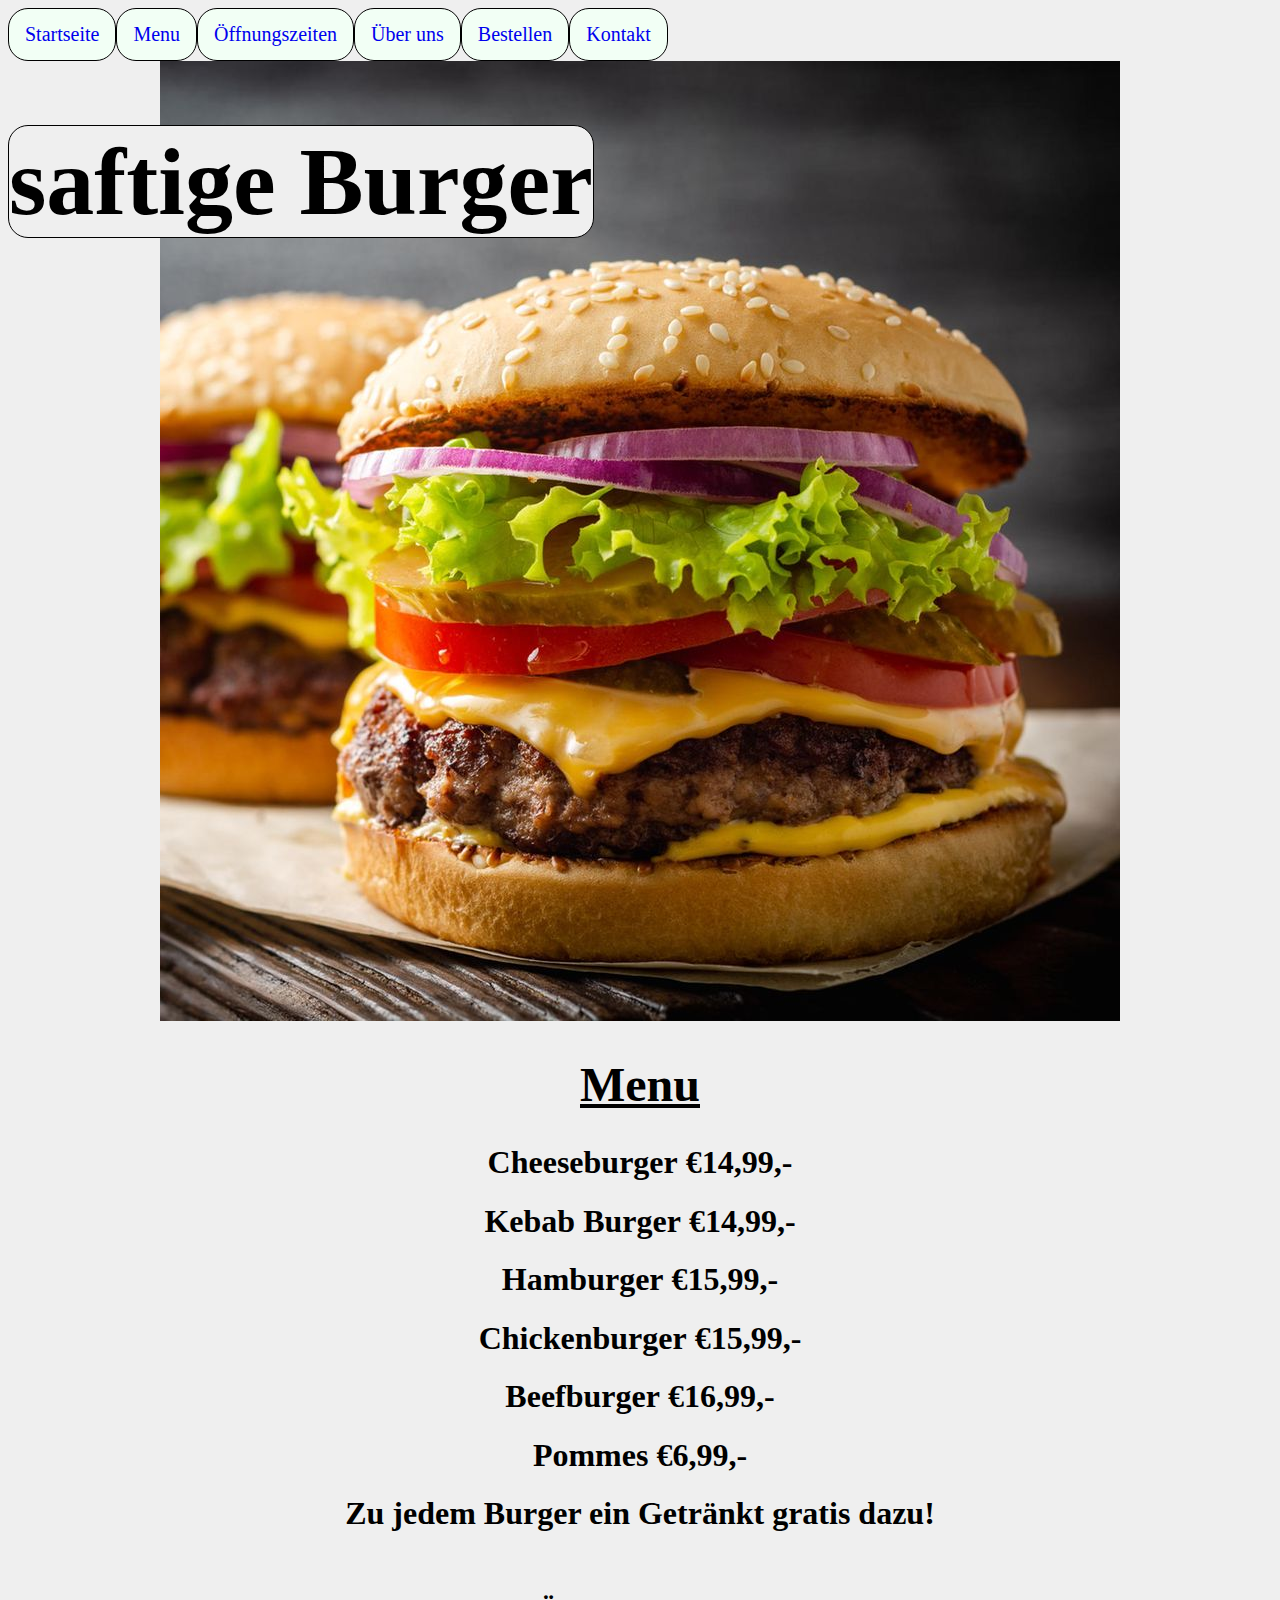
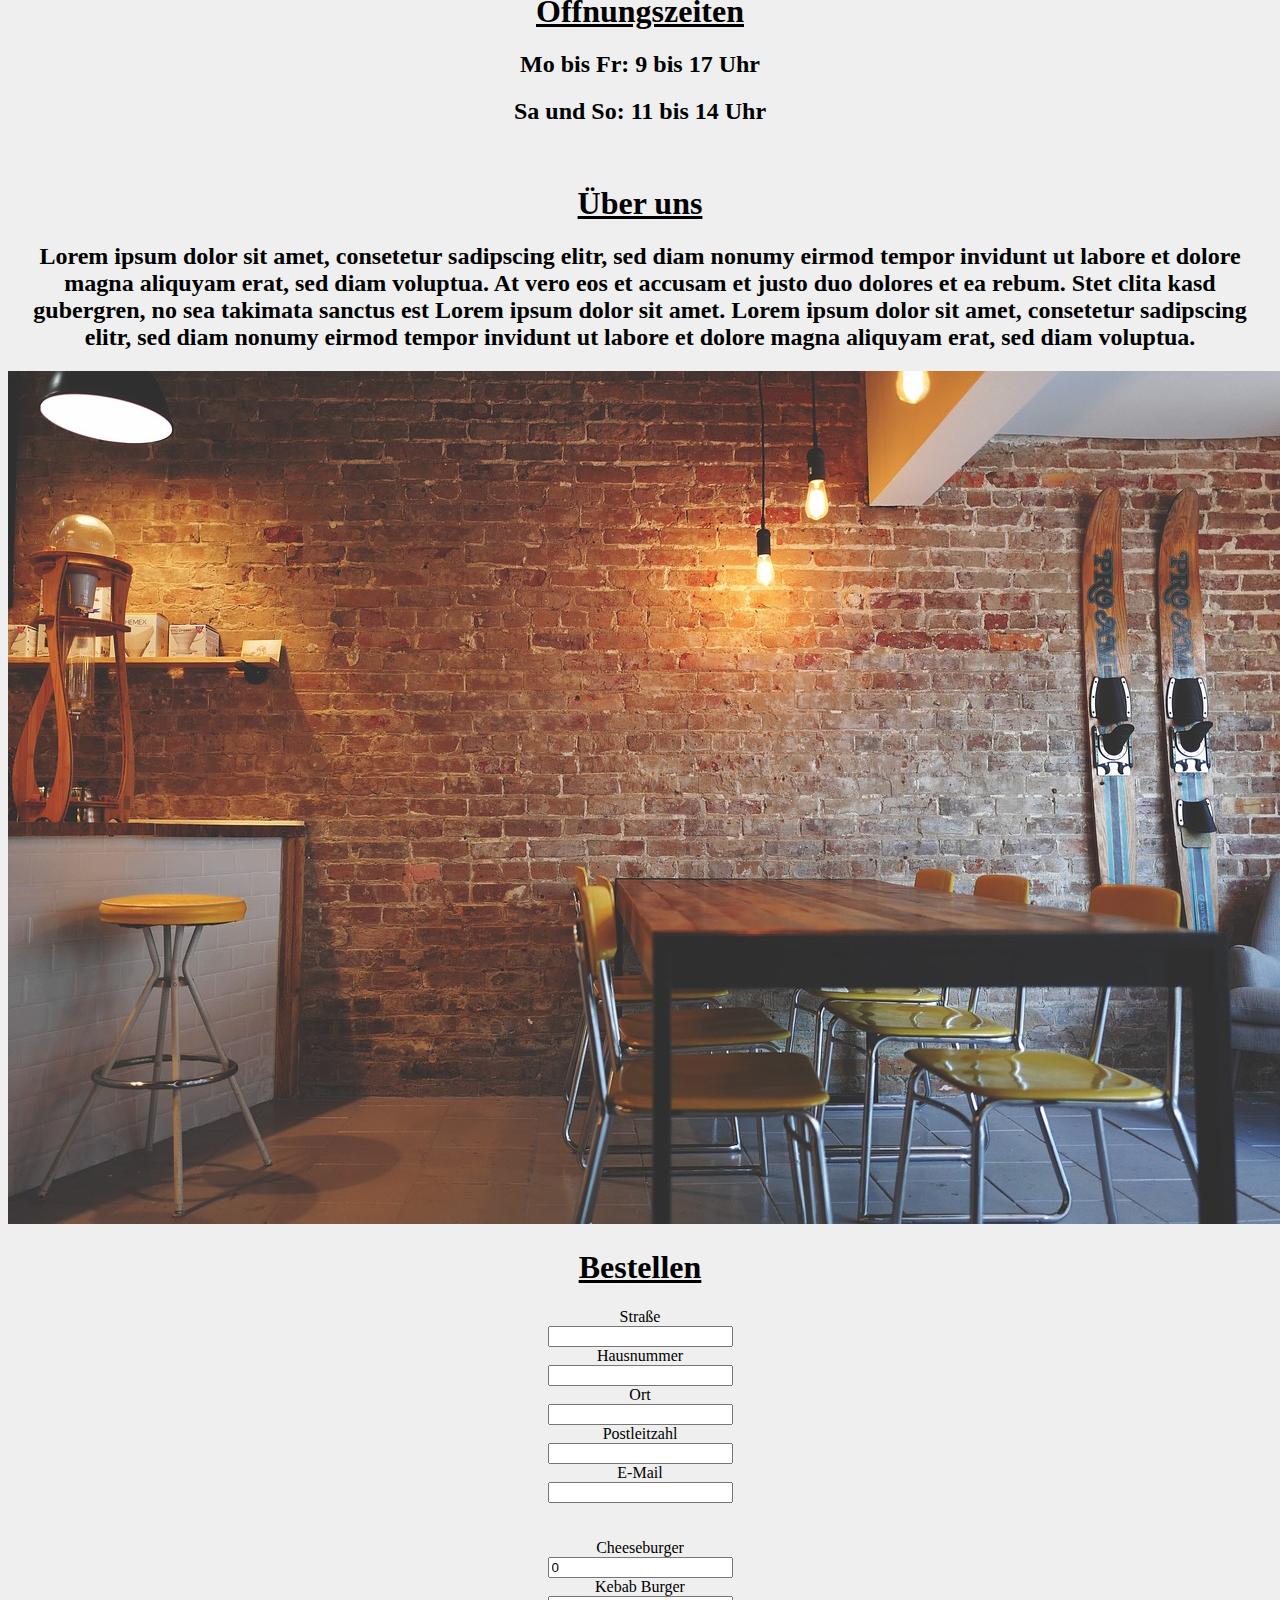
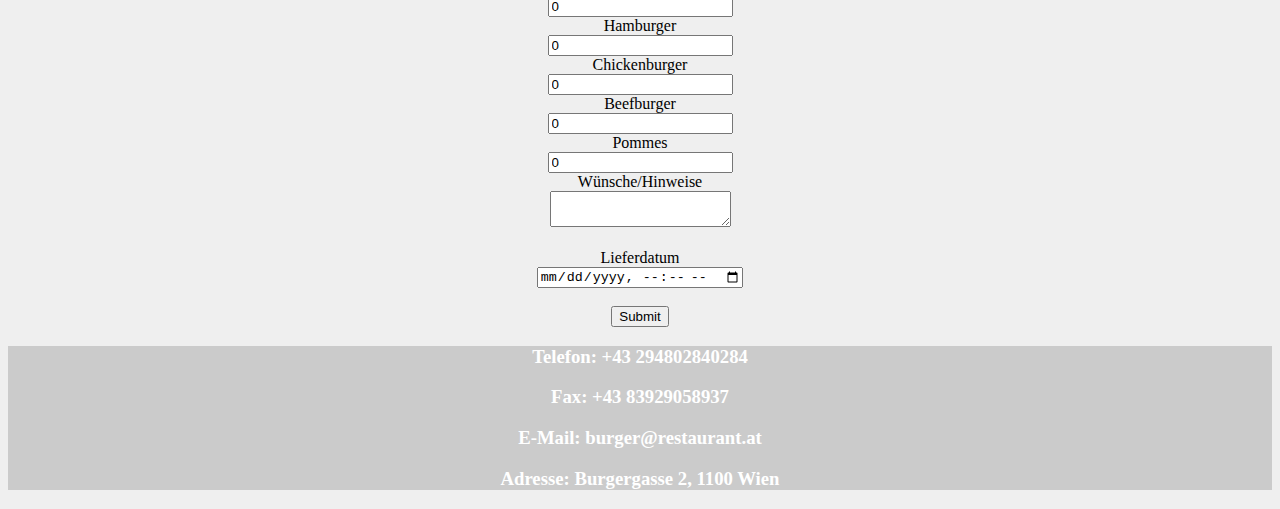
<file: assets/burger/page.html>
<!DOCTYPE html>
<html lang="en">
<head>
    <link rel="stylesheet" href="pagestyle.css">
    <meta name="viewport" content="width=device-width, initial-scale=1.0" charset="UTF-8">
    <title>Burger Restaurant</title>
</head>
<body>
<div class="navigation"><nav>
    <ul>
        <li><a href="#">Startseite</a></li>
        <li><a href="#menu">Menu</a></li>
        <li><a href="#oeffnungszeiten">Öffnungszeiten</a></li>
        <li><a href="#ueberuns">Über uns</a></li>
        <li><a href="#bestellen">Bestellen</a></li>
        <li><a href="#kontakt">Kontakt</a></li>
    </ul>
</nav>
</div>
<h1 class="headline">saftige Burger</h1>
<picture>
    <source srcset="burger-g42871d6d8_1920.jpg"
            media="(min-width: 1450px)">
    <img src="burgerphone.jpg"/>
</picture>
<div id="menu">
<h1 class="menutext"><u>Menu</u></h1>
<h1><b>Cheeseburger</b> <span>€14,99,-</span></h1>
<h1><b>Kebab Burger</b> <span>€14,99,-</span></h1>
<h1><b>Hamburger</b> <span>€15,99,-</span></h1>
<h1><b>Chickenburger</b> <span>€15,99,-</span></h1>
<h1><b>Beefburger</b> <span>€16,99,-</span></h1>
<h1><b>Pommes</b> <span>€6,99,-</span></h1>
<h1><b>Zu jedem Burger ein Getränkt gratis dazu!</b><h1>
</div>
<br>
<div id="oeffnungszeiten">
    <h1><u>Öffnungszeiten</u></h1>
    <h2>Mo bis Fr: 9 bis 17 Uhr</h2>
    <h2>Sa und So: 11 bis 14 Uhr</h2>
</div>
<br>
<div id="ueberuns">
    <h1><u>Über uns</u></h1>
    <h2>Lorem ipsum dolor sit amet, consetetur sadipscing elitr, sed diam nonumy eirmod tempor invidunt ut labore et dolore magna aliquyam erat, sed diam voluptua. At vero eos et accusam et justo duo dolores et ea rebum.
    Stet clita kasd gubergren, no sea takimata sanctus est Lorem ipsum dolor sit amet. Lorem ipsum dolor sit amet, consetetur sadipscing elitr, sed diam nonumy eirmod
    tempor invidunt ut labore et dolore magna aliquyam erat, sed diam voluptua.</h2>
</div>
<picture>
    <source srcset="brick-wall-g9a090270d_1920.jpg"
            media="(min-width: 1450px)">
    <img src="brick-wall-g7d2ed956b_1280.jpg"/>
</picture>

<div id="bestellen">
<h1><u>Bestellen</u></h1>
<form>
    <label for="strasse">Straße</label><br>
    <input type="text" id="strasse" name="strasse" value=""><br>
    <label for="hausnummer">Hausnummer</label><br>
    <input type="number" id="hausnummer" name="hausnummer" value=""><br>
    <label for="ort">Ort</label><br>
    <input type="text" id="ort" name="ort"><br>
    <label for="plz">Postleitzahl</label><br>
    <input type="number" id="plz" name="plz" value=""><br>

    <label for="email">E-Mail</label><br>
    <input type="email" id="email" name="email"><br>
    <br>
    <br>
    <label for="menge"> Cheeseburger</label><br><input type="number" id="menge" name="menge" value="0"><br>
    <label for="menge2"> Kebab Burger</label><br><input type="number" id="menge2" name="menge" value="0"><br>
    <label for="menge3"> Hamburger</label><br><input type="number" id="menge3" name="menge" value="0"><br>
    <label for="menge4"> Chickenburger</label><br><input type="number" id="menge4" name="menge" value="0"><br>
    <label for="menge5"> Beefburger</label><br><input type="number" id="menge5" name="menge" value="0"><br>
    <label for="menge6"> Pommes</label><br><input type="number" id="menge6" name="menge" value="0"><br>
    <label for="wuensche">Wünsche/Hinweise</label><br>
    <textarea id="wuensche" name="wuensche" value=""></textarea><br>
    <br>
    <label for="lieferdatum">Lieferdatum</label><br>
    <input type="datetime-local" id="lieferdatum" name="lieferdatum"><br>

    <br><input type="submit" value="Submit">
</div>
<div id="kontakt">
    <h3>Telefon: +43 294802840284</h3>
    <h3>Fax: +43 83929058937</h3>
    <h3>E-Mail: burger@restaurant.at</h3>
    <h3>Adresse: Burgergasse 2, 1100 Wien</h3>
</div>
</form>
</body>
</html>
</file>
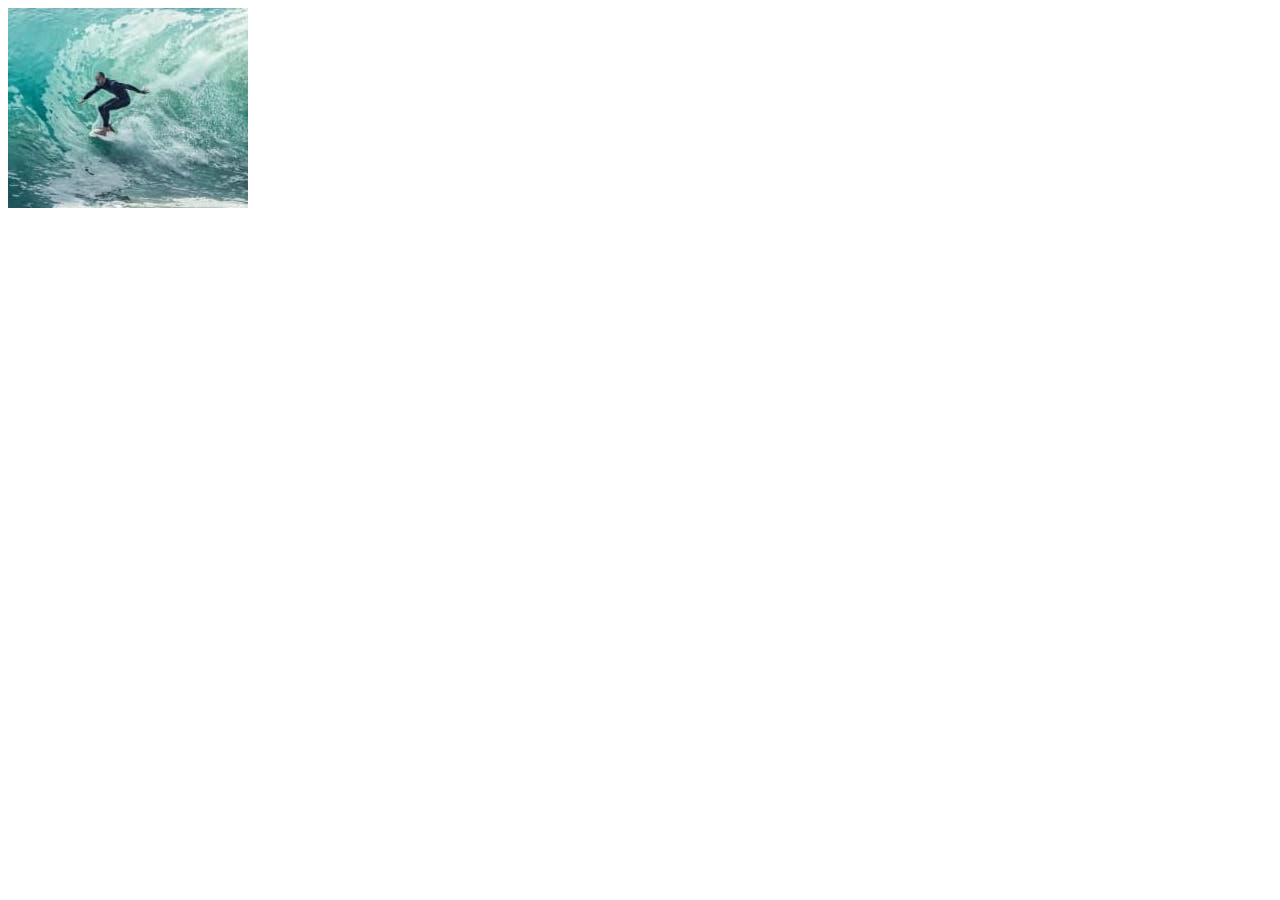
<file: assets/burger/picture.html>
<!DOCTYPE html>
<html lang="en">
<head>
    <link rel="stylesheet" href="picturecss.css">
    <meta name="viewport" content="width=device-width, initial-scale=1.0">
    <title>Title</title>
</head>
<body>
<picture>
    <source srcset="surfer.jpg"
            media="(min-width: 800px)">
    <img src="hand.jpg" alt=""/>
</picture>
</body>
</html>
</file>
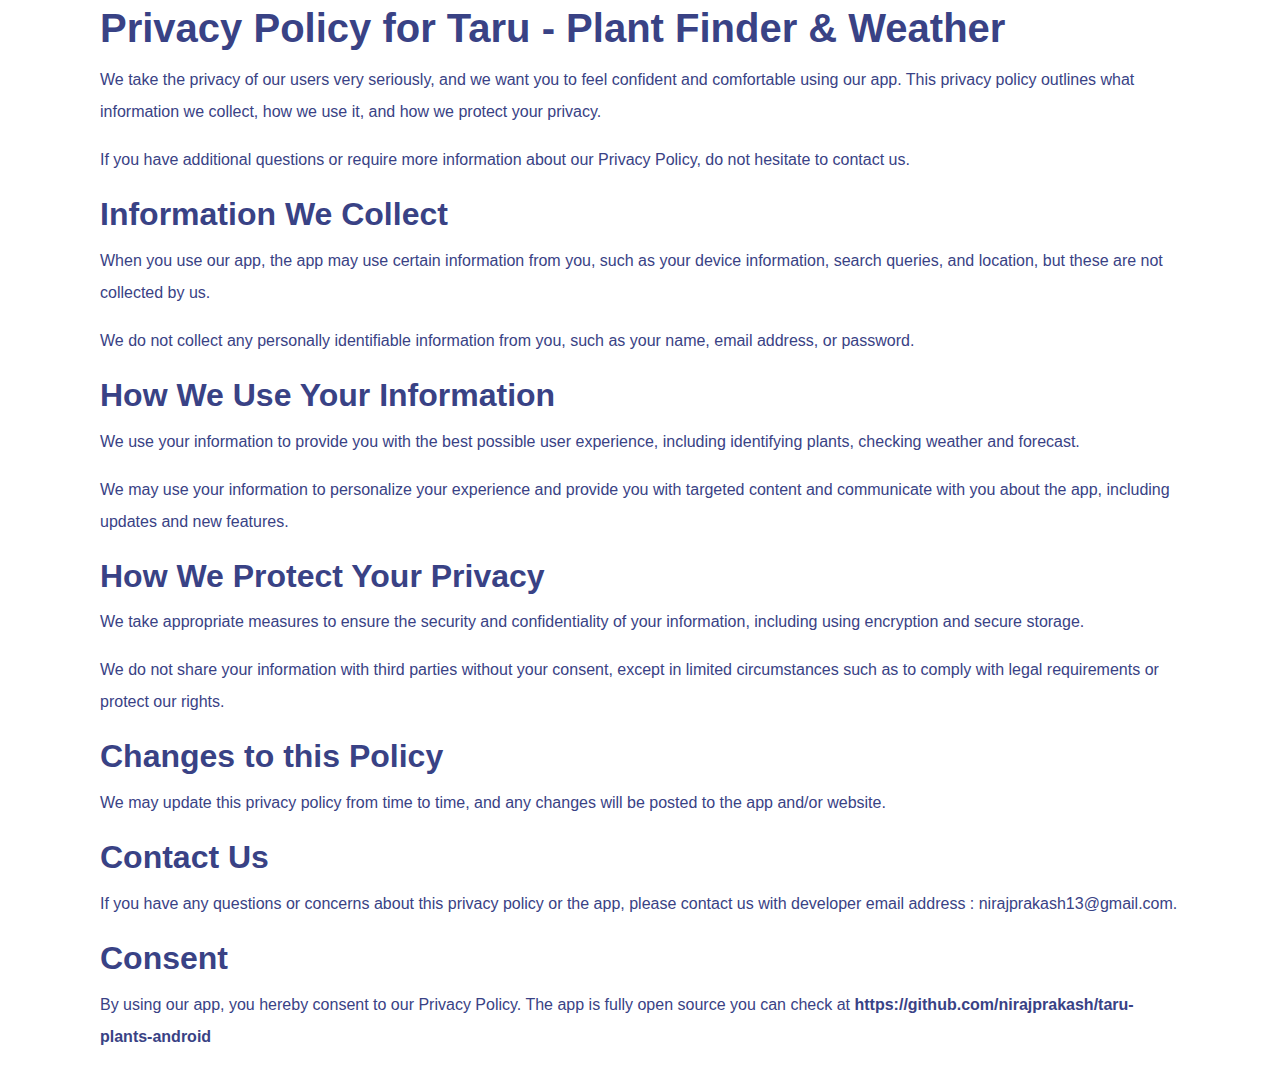
<file: documents/taru/privacy.html>
<!doctype html>
<html lang="en">

<head>
    <meta charset="utf-8" />
    <meta http-equiv="X-UA-Compatible" content="IE=edge,chrome=1" />
    <meta name="viewport" content="width=device-width, initial-scale=1.0, maximum-scale=1.0, user-scalable=0" />

    <title>Taru: Privacy Policy</title>


    <link href="./styles.css" rel="stylesheet" />

    <!-- Important for Download page -->
    <meta name="robots" content="noindex" />
    <!-- Important for Download page -->

</head>

<body>
    <div class="wrapper  py-5">

        <div class="page">
            <div class="container">



                <div class="tb-position--relative main">
                    <div class="tb-container container">
                        <div fxLayout="column" fxLayoutAlign="start stretch">

                            <h1 class="tb-typo--h3">Privacy Policy for Taru - Plant Finder & Weather</h1>
                            <p class="tb-typo--body2">We take the privacy of our users very seriously, and we want you
                                to feel confident
                                and comfortable using our app. This privacy policy outlines what information we collect,
                                how we use it,
                                and how we protect your privacy.</p>
                            <p class="tb-typo--body2">If you have additional questions or require more information about
                                our Privacy
                                Policy, do not
                                hesitate to contact us.</p>
                            <h2 class="tb-typo--h5 tb-font-weight--bold">Information We Collect</h2>
                            <p class="tb-typo--body2">When you use our app, the app may use certain information from
                                you, such as your
                                device information, search queries, and location, but these are not collected by us.</p>
                            <p class="tb-typo--body2">We do not collect any personally identifiable information from
                                you, such as your
                                name, email address, or password.</p>

                            <h2 class="tb-typo--h5 tb-font-weight--bold">How We Use Your Information</h2>
                            <p class="tb-typo--body2">We use your information to provide you with the best possible user
                                experience,
                                including identifying plants, checking weather and forecast.</p>

                            <p class="tb-typo--body2">We may use your information to personalize your experience and
                                provide you with
                                targeted content and communicate with you about the app, including
                                updates and new features.</p>

                            <h2 class="tb-typo--h5 tb-font-weight--bold">How We Protect Your Privacy</h2>
                            <p class="tb-typo--body2">We take appropriate measures to ensure the security and
                                confidentiality of your
                                information, including using encryption and secure storage.</p>
                            <p class="tb-typo--body2">We do not share your information with third parties without your
                                consent, except
                                in limited circumstances such as to comply with legal requirements or protect our
                                rights.</p>

                            <h2 class="tb-typo--h5 tb-font-weight--bold">Changes to this Policy</h2>

                            <p class="tb-typo--body2">We may update this privacy policy from time to time, and any
                                changes will be
                                posted to the app and/or website.</p>

                            <h2 class="tb-typo--h5 tb-font-weight--bold">Contact Us</h2>

                            <p class="tb-typo--body2">If you have any questions or concerns about this privacy policy or
                                the app, please
                                contact us with developer email address : nirajprakash13@gmail.com. </p>

                            <h2 class="tb-typo--h5 tb-font-weight--bold">Consent</h2>
                            <p class="tb-typo--body2">By using our app, you hereby consent to our Privacy Policy. The
                                app is fully open source you can check at <a
                                    href="https://github.com/nirajprakash/taru-plants-android"
                                    target="_blank">https://github.com/nirajprakash/taru-plants-android</a></p>

                        </div>
                    </div>
                </div>
            </div>
        </div>

    </div><!-- end wrapper -->

</body>

</html>
</file>
<file: assets/burger/pagestyle.css>
.headline {
 position: absolute;
    font-size: 600%;
 background-color: #efefef;
}

.menutext {
    font-size: 300%;
    font-family: "Tempus Sans ITC";
}

#menu {
    font-family: "Tempus Sans ITC";
}

.navigation {
    top: 0;
    position: sticky;
    width: auto;
    font-size: 400%;
    background-color: #efefef;
}

body {
    text-align:center;
    background-color: #efefef;
    font-family: "Times New Roman";
}

#menu, #ueberuns, #bestellen, #oeffnungszeiten {
    background-color: #efefef;
}

.headline {
    border: 1px solid black;
    border-radius: 20px;
}

ul {
    list-style-type: none;
    margin: 0;
    padding: 0;
    overflow: hidden;
}

li {
    float: left;
}

li a {
    display: block;
    text-align: center;
    padding: 14px 16px;
    text-decoration: none;

}

a {
    text-align: center;
    border: 1px solid black;
    border-radius: 20px;
    font-family: NavFont;
    font-size: 20px;
    text-decoration:none;
    background-color: #f2fff5;
}

li a:hover {
    background-color: #efefef;
}

body {
    overflow-x:hidden;
}

.parent:hover {
    display: block;
    top: auto;
}

#kontakt {
    color: white;
    background-color: #cbcbcb;
}


@media only screen and (min-width: 1600px) {
    .headline {
        position: absolute;
        font-size: 600%;
        background-color: #efefef;
    }

    .menutext {
        font-size: 300%;
        font-family: "Tempus Sans ITC";
    }

    #menu {
        font-family: "Tempus Sans ITC";
    }

    .navigation {
        top: 0;
        position: sticky;
        width: auto;
        font-size: 400%;
        background-color: #efefef;
    }

    body {
        text-align:center;
        background-color: #efefef;
        font-family: "Times New Roman";
    }

    #menu, #ueberuns, #bestellen, #oeffnungszeiten {
        background-color: #efefef;
    }

    .headline {
        border: 1px solid black;
        border-radius: 20px;
    }

    ul {
        list-style-type: none;
        margin: 0;
        padding: 0;
        overflow: hidden;
    }

    li {
        float: left;
    }

    li a {
        display: block;
        text-align: center;
        padding: 14px 16px;
        text-decoration: none;

    }

    a {
        text-align: center;
        border: 1px solid black;
        border-radius: 20px;
        font-family: NavFont;
        font-size: 20px;
        text-decoration:none;
        background-color: #f2fff5;
    }

    li a:hover {
        background-color: #efefef;
    }

    body {
        overflow-x:hidden;
    }

    .parent:hover {
        display: block;
        top: auto;
    }

    #kontakt {
        color: white;
        background-color: #cbcbcb;
    }
}
</file>
<file: assets/burger/picturecss.css>
footer {
    font-size: .8rem;
    position: absolute;
    bottom: 10px;
    right: 10px;
}

.output {
    background: #eee;
    position: relative;
}
</file>
<file: documents/taru/styles.css>
/* You can add global styles to this file, and also import other style files */
*,
*::before,
*::after {
 -webkit-box-sizing:border-box;
 box-sizing:border-box
}
html {
 font-family:sans-serif;
 line-height:1.15;
 -webkit-text-size-adjust:100%;
 -webkit-tap-highlight-color:transparent
}
article,
aside,
figcaption,
figure,
footer,
header,
hgroup,
main,
nav,
section {
 display:block
}
body {
 margin:0;
 font-family:muli,-apple-system,BlinkMacSystemFont,segoe ui,Roboto,helvetica neue,Arial,noto sans,sans-serif,apple color emoji,segoe ui emoji,segoe ui symbol,noto color emoji;
 font-size:1rem;
 font-weight:500;
 line-height:2;
 color:#394285;
 text-align:left;
 background-color:#fff
}
[tabindex="-1"]:focus {
 outline:0!important
}
hr {
 -webkit-box-sizing:content-box;
 box-sizing:content-box;
 height:0;
 overflow:visible
}
h1,
h2,
h3,
h4,
h5,
h6 {
 margin-top:0;
 margin-bottom:.5rem
}
p {
 margin-top:0;
 margin-bottom:1rem
}
abbr[title],
abbr[data-original-title] {
 text-decoration:underline;
 -webkit-text-decoration:underline dotted;
 text-decoration:underline dotted;
 cursor:help;
 border-bottom:0;
 -webkit-text-decoration-skip-ink:none;
 text-decoration-skip-ink:none
}
address {
 margin-bottom:1rem;
 font-style:normal;
 line-height:inherit
}
ol,
ul,
dl {
 margin-top:0;
 margin-bottom:1rem
}
ol ol,
ul ul,
ol ul,
ul ol {
 margin-bottom:0
}
dt {
 font-weight:700
}
dd {
 margin-bottom:.5rem;
 margin-left:0
}
blockquote {
 margin:0 0 1rem
}
b,
strong {
 font-weight:bolder
}
small {
 font-size:80%
}
sub,
sup {
 position:relative;
 font-size:75%;
 line-height:0;
 vertical-align:baseline
}
sub {
 bottom:-.25em
}
sup {
 top:-.5em
}
a {
 color:#e36049;
 text-decoration:none;
 background-color:transparent
}
a:hover {
 color:#c2361e;
 text-decoration:underline
}
a:not([href]):not([tabindex]) {
 color:inherit;
 text-decoration:none
}
a:not([href]):not([tabindex]):hover,
a:not([href]):not([tabindex]):focus {
 color:inherit;
 text-decoration:none
}
a:not([href]):not([tabindex]):focus {
 outline:0
}
pre,
code,
kbd,
samp {
 font-family:SFMono-Regular,Menlo,Monaco,Consolas,liberation mono,courier new,monospace;
 font-size:1em
}
pre {
 margin-top:0;
 margin-bottom:1rem;
 overflow:auto
}
figure {
 margin:0 0 1rem
}
img {
 vertical-align:middle;
 border-style:none
}
svg {
 overflow:hidden;
 vertical-align:middle
}
table {
 border-collapse:collapse
}
caption {
 padding-top:.75rem;
 padding-bottom:.75rem;
 color:#92879f;
 text-align:left;
 caption-side:bottom
}
th {
 text-align:inherit
}
label {
 display:inline-block;
 margin-bottom:.5rem
}
button {
 border-radius:0
}
button:focus {
 outline:1px dotted;
 outline:5px auto -webkit-focus-ring-color
}
input,
button,
select,
optgroup,
textarea {
 margin:0;
 font-family:inherit;
 font-size:inherit;
 line-height:inherit
}
button,
input {
 overflow:visible
}
button,
select {
 text-transform:none
}
select {
 word-wrap:normal
}
button,
[type=button],
[type=reset],
[type=submit] {
 -webkit-appearance:button
}
button:not(:disabled),
[type=button]:not(:disabled),
[type=reset]:not(:disabled),
[type=submit]:not(:disabled) {
 cursor:pointer
}
button::-moz-focus-inner,
[type=button]::-moz-focus-inner,
[type=reset]::-moz-focus-inner,
[type=submit]::-moz-focus-inner {
 padding:0;
 border-style:none
}
input[type=radio],
input[type=checkbox] {
 -webkit-box-sizing:border-box;
 box-sizing:border-box;
 padding:0
}
input[type=date],
input[type=time],
input[type=datetime-local],
input[type=month] {
 -webkit-appearance:listbox
}
textarea {
 overflow:auto;
 resize:vertical
}
fieldset {
 min-width:0;
 padding:0;
 margin:0;
 border:0
}
legend {
 display:block;
 width:100%;
 max-width:100%;
 padding:0;
 margin-bottom:.5rem;
 font-size:1.5rem;
 line-height:inherit;
 color:inherit;
 white-space:normal
}
progress {
 vertical-align:baseline
}
[type=number]::-webkit-inner-spin-button,
[type=number]::-webkit-outer-spin-button {
 height:auto
}
[type=search] {
 outline-offset:-2px;
 -webkit-appearance:none
}
[type=search]::-webkit-search-decoration {
 -webkit-appearance:none
}
::-webkit-file-upload-button {
 font:inherit;
 -webkit-appearance:button
}
output {
 display:inline-block
}
summary {
 display:list-item;
 cursor:pointer
}
template {
 display:none
}
[hidden] {
 display:none!important
}
h1,
h2,
h3,
h4,
h5,
h6,
.h1,
.h2,
.h3,
.h4,
.h5,
.h6 {
 margin-bottom:.5rem;
 font-weight:700;
 line-height:1.4;
 color:#394285
}
h1,
.h1 {
 font-size:2.5rem
}
h2,
.h2 {
 font-size:2rem
}
h3,
.h3 {
 font-size:1.75rem
}
h4,
.h4 {
 font-size:1.5rem
}
h5,
.h5 {
 font-size:1.25rem
}
h6,
.h6 {
 font-size:1.125rem
}
.lead {
 font-size:1.25rem;
 font-weight:300
}
.display-1 {
 font-size:6rem;
 font-weight:300;
 line-height:1.4
}
.display-2 {
 font-size:5.5rem;
 font-weight:300;
 line-height:1.4
}
.display-3 {
 font-size:4.5rem;
 font-weight:300;
 line-height:1.4
}
.display-4 {
 font-size:3.625rem;
 font-weight:700;
 line-height:1.4
}
hr {
 margin-top:0;
 margin-bottom:0;
 border:0;
 border-top:1px solid #dbdbdb
}
small,
.small {
 font-size:90%;
 font-weight:500
}
mark,
.mark {
 padding:.2em;
 background-color:#fcf8e3
}
.list-unstyled {
 padding-left:0;
 list-style:none
}
.list-inline {
 padding-left:0;
 list-style:none
}
.list-inline-item {
 display:inline-block
}
.list-inline-item:not(:last-child) {
 margin-right:.5rem
}
.initialism {
 font-size:90%;
 text-transform:uppercase
}
.blockquote {
 margin-bottom:1rem;
 font-size:1.25rem
}
.blockquote-footer {
 display:block;
 font-size:90%;
 color:#92879f
}
.blockquote-footer::before {
 content:"\2014\00A0"
}
.container {
 width:100%;
 padding-right:15px;
 padding-left:15px;
 margin-right:auto;
 margin-left:auto
}
@media(min-width:576px) {
 .container {
  max-width:540px
 }
}
@media(min-width:768px) {
 .container {
  max-width:720px
 }
}
@media(min-width:992px) {
 .container {
  max-width:960px
 }
}
@media(min-width:1200px) {
 .container {
  max-width:1140px
 }
}
.container-fluid {
 width:100%;
 padding-right:15px;
 padding-left:15px;
 margin-right:auto;
 margin-left:auto
}
.row {
 display:-webkit-box;
 display:-ms-flexbox;
 display:flex;
 -ms-flex-wrap:wrap;
 flex-wrap:wrap;
 margin-right:-15px;
 margin-left:-15px
}
.no-gutters {
 margin-right:0;
 margin-left:0
}
.no-gutters>.col,
.no-gutters>[class*=col-] {
 padding-right:0;
 padding-left:0
}
.col-1,
.col-2,
.col-3,
.col-4,
.col-5,
.col-6,
.col-7,
.col-8,
.col-9,
.col-10,
.col-11,
.col-12,
.col,
.col-auto,
.col-sm-1,
.col-sm-2,
.col-sm-3,
.col-sm-4,
.col-sm-5,
.col-sm-6,
.col-sm-7,
.col-sm-8,
.col-sm-9,
.col-sm-10,
.col-sm-11,
.col-sm-12,
.col-sm,
.col-sm-auto,
.col-md-1,
.col-md-2,
.col-md-3,
.col-md-4,
.col-md-5,
.col-md-6,
.col-md-7,
.col-md-8,
.col-md-9,
.col-md-10,
.col-md-11,
.col-md-12,
.col-md,
.col-md-auto,
.col-lg-1,
.col-lg-2,
.col-lg-3,
.col-lg-4,
.col-lg-5,
.col-lg-6,
.col-lg-7,
.col-lg-8,
.col-lg-9,
.col-lg-10,
.col-lg-11,
.col-lg-12,
.col-lg,
.col-lg-auto,
.col-xl-1,
.col-xl-2,
.col-xl-3,
.col-xl-4,
.col-xl-5,
.col-xl-6,
.col-xl-7,
.col-xl-8,
.col-xl-9,
.col-xl-10,
.col-xl-11,
.col-xl-12,
.col-xl,
.col-xl-auto {
 position:relative;
 width:100%;
 padding-right:15px;
 padding-left:15px
}
.col {
 -ms-flex-preferred-size:0;
 flex-basis:0;
 -webkit-box-flex:1;
 -ms-flex-positive:1;
 flex-grow:1;
 max-width:100%
}
.col-auto {
 -webkit-box-flex:0;
 -ms-flex:0 0 auto;
 flex:0 0 auto;
 width:auto;
 max-width:100%
}
.col-1 {
 -webkit-box-flex:0;
 -ms-flex:0 0 8.33333%;
 flex:0 0 8.33333%;
 max-width:8.33333%
}
.col-2 {
 -webkit-box-flex:0;
 -ms-flex:0 0 16.66667%;
 flex:0 0 16.66667%;
 max-width:16.66667%
}
.col-3 {
 -webkit-box-flex:0;
 -ms-flex:0 0 25%;
 flex:0 0 25%;
 max-width:25%
}
.col-4 {
 -webkit-box-flex:0;
 -ms-flex:0 0 33.33333%;
 flex:0 0 33.33333%;
 max-width:33.33333%
}
.col-5 {
 -webkit-box-flex:0;
 -ms-flex:0 0 41.66667%;
 flex:0 0 41.66667%;
 max-width:41.66667%
}
.col-6 {
 -webkit-box-flex:0;
 -ms-flex:0 0 50%;
 flex:0 0 50%;
 max-width:50%
}
.col-7 {
 -webkit-box-flex:0;
 -ms-flex:0 0 58.33333%;
 flex:0 0 58.33333%;
 max-width:58.33333%
}
.col-8 {
 -webkit-box-flex:0;
 -ms-flex:0 0 66.66667%;
 flex:0 0 66.66667%;
 max-width:66.66667%
}
.col-9 {
 -webkit-box-flex:0;
 -ms-flex:0 0 75%;
 flex:0 0 75%;
 max-width:75%
}
.col-10 {
 -webkit-box-flex:0;
 -ms-flex:0 0 83.33333%;
 flex:0 0 83.33333%;
 max-width:83.33333%
}
.col-11 {
 -webkit-box-flex:0;
 -ms-flex:0 0 91.66667%;
 flex:0 0 91.66667%;
 max-width:91.66667%
}
.col-12 {
 -webkit-box-flex:0;
 -ms-flex:0 0 100%;
 flex:0 0 100%;
 max-width:100%
}
.order-first {
 -webkit-box-ordinal-group:0;
 -ms-flex-order:-1;
 order:-1
}
.order-last {
 -webkit-box-ordinal-group:14;
 -ms-flex-order:13;
 order:13
}
.order-0 {
 -webkit-box-ordinal-group:1;
 -ms-flex-order:0;
 order:0
}
.order-1 {
 -webkit-box-ordinal-group:2;
 -ms-flex-order:1;
 order:1
}
.order-2 {
 -webkit-box-ordinal-group:3;
 -ms-flex-order:2;
 order:2
}
.order-3 {
 -webkit-box-ordinal-group:4;
 -ms-flex-order:3;
 order:3
}
.order-4 {
 -webkit-box-ordinal-group:5;
 -ms-flex-order:4;
 order:4
}
.order-5 {
 -webkit-box-ordinal-group:6;
 -ms-flex-order:5;
 order:5
}
.order-6 {
 -webkit-box-ordinal-group:7;
 -ms-flex-order:6;
 order:6
}
.order-7 {
 -webkit-box-ordinal-group:8;
 -ms-flex-order:7;
 order:7
}
.order-8 {
 -webkit-box-ordinal-group:9;
 -ms-flex-order:8;
 order:8
}
.order-9 {
 -webkit-box-ordinal-group:10;
 -ms-flex-order:9;
 order:9
}
.order-10 {
 -webkit-box-ordinal-group:11;
 -ms-flex-order:10;
 order:10
}
.order-11 {
 -webkit-box-ordinal-group:12;
 -ms-flex-order:11;
 order:11
}
.order-12 {
 -webkit-box-ordinal-group:13;
 -ms-flex-order:12;
 order:12
}
.offset-1 {
 margin-left:8.33333%
}
.offset-2 {
 margin-left:16.66667%
}
.offset-3 {
 margin-left:25%
}
.offset-4 {
 margin-left:33.33333%
}
.offset-5 {
 margin-left:41.66667%
}
.offset-6 {
 margin-left:50%
}
.offset-7 {
 margin-left:58.33333%
}
.offset-8 {
 margin-left:66.66667%
}
.offset-9 {
 margin-left:75%
}
.offset-10 {
 margin-left:83.33333%
}
.offset-11 {
 margin-left:91.66667%
}
@media(min-width:576px) {
 .col-sm {
  -ms-flex-preferred-size:0;
  flex-basis:0;
  -webkit-box-flex:1;
  -ms-flex-positive:1;
  flex-grow:1;
  max-width:100%
 }
 .col-sm-auto {
  -webkit-box-flex:0;
  -ms-flex:0 0 auto;
  flex:0 0 auto;
  width:auto;
  max-width:100%
 }
 .col-sm-1 {
  -webkit-box-flex:0;
  -ms-flex:0 0 8.33333%;
  flex:0 0 8.33333%;
  max-width:8.33333%
 }
 .col-sm-2 {
  -webkit-box-flex:0;
  -ms-flex:0 0 16.66667%;
  flex:0 0 16.66667%;
  max-width:16.66667%
 }
 .col-sm-3 {
  -webkit-box-flex:0;
  -ms-flex:0 0 25%;
  flex:0 0 25%;
  max-width:25%
 }
 .col-sm-4 {
  -webkit-box-flex:0;
  -ms-flex:0 0 33.33333%;
  flex:0 0 33.33333%;
  max-width:33.33333%
 }
 .col-sm-5 {
  -webkit-box-flex:0;
  -ms-flex:0 0 41.66667%;
  flex:0 0 41.66667%;
  max-width:41.66667%
 }
 .col-sm-6 {
  -webkit-box-flex:0;
  -ms-flex:0 0 50%;
  flex:0 0 50%;
  max-width:50%
 }
 .col-sm-7 {
  -webkit-box-flex:0;
  -ms-flex:0 0 58.33333%;
  flex:0 0 58.33333%;
  max-width:58.33333%
 }
 .col-sm-8 {
  -webkit-box-flex:0;
  -ms-flex:0 0 66.66667%;
  flex:0 0 66.66667%;
  max-width:66.66667%
 }
 .col-sm-9 {
  -webkit-box-flex:0;
  -ms-flex:0 0 75%;
  flex:0 0 75%;
  max-width:75%
 }
 .col-sm-10 {
  -webkit-box-flex:0;
  -ms-flex:0 0 83.33333%;
  flex:0 0 83.33333%;
  max-width:83.33333%
 }
 .col-sm-11 {
  -webkit-box-flex:0;
  -ms-flex:0 0 91.66667%;
  flex:0 0 91.66667%;
  max-width:91.66667%
 }
 .col-sm-12 {
  -webkit-box-flex:0;
  -ms-flex:0 0 100%;
  flex:0 0 100%;
  max-width:100%
 }
 .order-sm-first {
  -webkit-box-ordinal-group:0;
  -ms-flex-order:-1;
  order:-1
 }
 .order-sm-last {
  -webkit-box-ordinal-group:14;
  -ms-flex-order:13;
  order:13
 }
 .order-sm-0 {
  -webkit-box-ordinal-group:1;
  -ms-flex-order:0;
  order:0
 }
 .order-sm-1 {
  -webkit-box-ordinal-group:2;
  -ms-flex-order:1;
  order:1
 }
 .order-sm-2 {
  -webkit-box-ordinal-group:3;
  -ms-flex-order:2;
  order:2
 }
 .order-sm-3 {
  -webkit-box-ordinal-group:4;
  -ms-flex-order:3;
  order:3
 }
 .order-sm-4 {
  -webkit-box-ordinal-group:5;
  -ms-flex-order:4;
  order:4
 }
 .order-sm-5 {
  -webkit-box-ordinal-group:6;
  -ms-flex-order:5;
  order:5
 }
 .order-sm-6 {
  -webkit-box-ordinal-group:7;
  -ms-flex-order:6;
  order:6
 }
 .order-sm-7 {
  -webkit-box-ordinal-group:8;
  -ms-flex-order:7;
  order:7
 }
 .order-sm-8 {
  -webkit-box-ordinal-group:9;
  -ms-flex-order:8;
  order:8
 }
 .order-sm-9 {
  -webkit-box-ordinal-group:10;
  -ms-flex-order:9;
  order:9
 }
 .order-sm-10 {
  -webkit-box-ordinal-group:11;
  -ms-flex-order:10;
  order:10
 }
 .order-sm-11 {
  -webkit-box-ordinal-group:12;
  -ms-flex-order:11;
  order:11
 }
 .order-sm-12 {
  -webkit-box-ordinal-group:13;
  -ms-flex-order:12;
  order:12
 }
 .offset-sm-0 {
  margin-left:0
 }
 .offset-sm-1 {
  margin-left:8.33333%
 }
 .offset-sm-2 {
  margin-left:16.66667%
 }
 .offset-sm-3 {
  margin-left:25%
 }
 .offset-sm-4 {
  margin-left:33.33333%
 }
 .offset-sm-5 {
  margin-left:41.66667%
 }
 .offset-sm-6 {
  margin-left:50%
 }
 .offset-sm-7 {
  margin-left:58.33333%
 }
 .offset-sm-8 {
  margin-left:66.66667%
 }
 .offset-sm-9 {
  margin-left:75%
 }
 .offset-sm-10 {
  margin-left:83.33333%
 }
 .offset-sm-11 {
  margin-left:91.66667%
 }
}
@media(min-width:768px) {
 .col-md {
  -ms-flex-preferred-size:0;
  flex-basis:0;
  -webkit-box-flex:1;
  -ms-flex-positive:1;
  flex-grow:1;
  max-width:100%
 }
 .col-md-auto {
  -webkit-box-flex:0;
  -ms-flex:0 0 auto;
  flex:0 0 auto;
  width:auto;
  max-width:100%
 }
 .col-md-1 {
  -webkit-box-flex:0;
  -ms-flex:0 0 8.33333%;
  flex:0 0 8.33333%;
  max-width:8.33333%
 }
 .col-md-2 {
  -webkit-box-flex:0;
  -ms-flex:0 0 16.66667%;
  flex:0 0 16.66667%;
  max-width:16.66667%
 }
 .col-md-3 {
  -webkit-box-flex:0;
  -ms-flex:0 0 25%;
  flex:0 0 25%;
  max-width:25%
 }
 .col-md-4 {
  -webkit-box-flex:0;
  -ms-flex:0 0 33.33333%;
  flex:0 0 33.33333%;
  max-width:33.33333%
 }
 .col-md-5 {
  -webkit-box-flex:0;
  -ms-flex:0 0 41.66667%;
  flex:0 0 41.66667%;
  max-width:41.66667%
 }
 .col-md-6 {
  -webkit-box-flex:0;
  -ms-flex:0 0 50%;
  flex:0 0 50%;
  max-width:50%
 }
 .col-md-7 {
  -webkit-box-flex:0;
  -ms-flex:0 0 58.33333%;
  flex:0 0 58.33333%;
  max-width:58.33333%
 }
 .col-md-8 {
  -webkit-box-flex:0;
  -ms-flex:0 0 66.66667%;
  flex:0 0 66.66667%;
  max-width:66.66667%
 }
 .col-md-9 {
  -webkit-box-flex:0;
  -ms-flex:0 0 75%;
  flex:0 0 75%;
  max-width:75%
 }
 .col-md-10 {
  -webkit-box-flex:0;
  -ms-flex:0 0 83.33333%;
  flex:0 0 83.33333%;
  max-width:83.33333%
 }
 .col-md-11 {
  -webkit-box-flex:0;
  -ms-flex:0 0 91.66667%;
  flex:0 0 91.66667%;
  max-width:91.66667%
 }
 .col-md-12 {
  -webkit-box-flex:0;
  -ms-flex:0 0 100%;
  flex:0 0 100%;
  max-width:100%
 }
 .order-md-first {
  -webkit-box-ordinal-group:0;
  -ms-flex-order:-1;
  order:-1
 }
 .order-md-last {
  -webkit-box-ordinal-group:14;
  -ms-flex-order:13;
  order:13
 }
 .order-md-0 {
  -webkit-box-ordinal-group:1;
  -ms-flex-order:0;
  order:0
 }
 .order-md-1 {
  -webkit-box-ordinal-group:2;
  -ms-flex-order:1;
  order:1
 }
 .order-md-2 {
  -webkit-box-ordinal-group:3;
  -ms-flex-order:2;
  order:2
 }
 .order-md-3 {
  -webkit-box-ordinal-group:4;
  -ms-flex-order:3;
  order:3
 }
 .order-md-4 {
  -webkit-box-ordinal-group:5;
  -ms-flex-order:4;
  order:4
 }
 .order-md-5 {
  -webkit-box-ordinal-group:6;
  -ms-flex-order:5;
  order:5
 }
 .order-md-6 {
  -webkit-box-ordinal-group:7;
  -ms-flex-order:6;
  order:6
 }
 .order-md-7 {
  -webkit-box-ordinal-group:8;
  -ms-flex-order:7;
  order:7
 }
 .order-md-8 {
  -webkit-box-ordinal-group:9;
  -ms-flex-order:8;
  order:8
 }
 .order-md-9 {
  -webkit-box-ordinal-group:10;
  -ms-flex-order:9;
  order:9
 }
 .order-md-10 {
  -webkit-box-ordinal-group:11;
  -ms-flex-order:10;
  order:10
 }
 .order-md-11 {
  -webkit-box-ordinal-group:12;
  -ms-flex-order:11;
  order:11
 }
 .order-md-12 {
  -webkit-box-ordinal-group:13;
  -ms-flex-order:12;
  order:12
 }
 .offset-md-0 {
  margin-left:0
 }
 .offset-md-1 {
  margin-left:8.33333%
 }
 .offset-md-2 {
  margin-left:16.66667%
 }
 .offset-md-3 {
  margin-left:25%
 }
 .offset-md-4 {
  margin-left:33.33333%
 }
 .offset-md-5 {
  margin-left:41.66667%
 }
 .offset-md-6 {
  margin-left:50%
 }
 .offset-md-7 {
  margin-left:58.33333%
 }
 .offset-md-8 {
  margin-left:66.66667%
 }
 .offset-md-9 {
  margin-left:75%
 }
 .offset-md-10 {
  margin-left:83.33333%
 }
 .offset-md-11 {
  margin-left:91.66667%
 }
}
@media(min-width:992px) {
 .col-lg {
  -ms-flex-preferred-size:0;
  flex-basis:0;
  -webkit-box-flex:1;
  -ms-flex-positive:1;
  flex-grow:1;
  max-width:100%
 }
 .col-lg-auto {
  -webkit-box-flex:0;
  -ms-flex:0 0 auto;
  flex:0 0 auto;
  width:auto;
  max-width:100%
 }
 .col-lg-1 {
  -webkit-box-flex:0;
  -ms-flex:0 0 8.33333%;
  flex:0 0 8.33333%;
  max-width:8.33333%
 }
 .col-lg-2 {
  -webkit-box-flex:0;
  -ms-flex:0 0 16.66667%;
  flex:0 0 16.66667%;
  max-width:16.66667%
 }
 .col-lg-3 {
  -webkit-box-flex:0;
  -ms-flex:0 0 25%;
  flex:0 0 25%;
  max-width:25%
 }
 .col-lg-4 {
  -webkit-box-flex:0;
  -ms-flex:0 0 33.33333%;
  flex:0 0 33.33333%;
  max-width:33.33333%
 }
 .col-lg-5 {
  -webkit-box-flex:0;
  -ms-flex:0 0 41.66667%;
  flex:0 0 41.66667%;
  max-width:41.66667%
 }
 .col-lg-6 {
  -webkit-box-flex:0;
  -ms-flex:0 0 50%;
  flex:0 0 50%;
  max-width:50%
 }
 .col-lg-7 {
  -webkit-box-flex:0;
  -ms-flex:0 0 58.33333%;
  flex:0 0 58.33333%;
  max-width:58.33333%
 }
 .col-lg-8 {
  -webkit-box-flex:0;
  -ms-flex:0 0 66.66667%;
  flex:0 0 66.66667%;
  max-width:66.66667%
 }
 .col-lg-9 {
  -webkit-box-flex:0;
  -ms-flex:0 0 75%;
  flex:0 0 75%;
  max-width:75%
 }
 .col-lg-10 {
  -webkit-box-flex:0;
  -ms-flex:0 0 83.33333%;
  flex:0 0 83.33333%;
  max-width:83.33333%
 }
 .col-lg-11 {
  -webkit-box-flex:0;
  -ms-flex:0 0 91.66667%;
  flex:0 0 91.66667%;
  max-width:91.66667%
 }
 .col-lg-12 {
  -webkit-box-flex:0;
  -ms-flex:0 0 100%;
  flex:0 0 100%;
  max-width:100%
 }
 .order-lg-first {
  -webkit-box-ordinal-group:0;
  -ms-flex-order:-1;
  order:-1
 }
 .order-lg-last {
  -webkit-box-ordinal-group:14;
  -ms-flex-order:13;
  order:13
 }
 .order-lg-0 {
  -webkit-box-ordinal-group:1;
  -ms-flex-order:0;
  order:0
 }
 .order-lg-1 {
  -webkit-box-ordinal-group:2;
  -ms-flex-order:1;
  order:1
 }
 .order-lg-2 {
  -webkit-box-ordinal-group:3;
  -ms-flex-order:2;
  order:2
 }
 .order-lg-3 {
  -webkit-box-ordinal-group:4;
  -ms-flex-order:3;
  order:3
 }
 .order-lg-4 {
  -webkit-box-ordinal-group:5;
  -ms-flex-order:4;
  order:4
 }
 .order-lg-5 {
  -webkit-box-ordinal-group:6;
  -ms-flex-order:5;
  order:5
 }
 .order-lg-6 {
  -webkit-box-ordinal-group:7;
  -ms-flex-order:6;
  order:6
 }
 .order-lg-7 {
  -webkit-box-ordinal-group:8;
  -ms-flex-order:7;
  order:7
 }
 .order-lg-8 {
  -webkit-box-ordinal-group:9;
  -ms-flex-order:8;
  order:8
 }
 .order-lg-9 {
  -webkit-box-ordinal-group:10;
  -ms-flex-order:9;
  order:9
 }
 .order-lg-10 {
  -webkit-box-ordinal-group:11;
  -ms-flex-order:10;
  order:10
 }
 .order-lg-11 {
  -webkit-box-ordinal-group:12;
  -ms-flex-order:11;
  order:11
 }
 .order-lg-12 {
  -webkit-box-ordinal-group:13;
  -ms-flex-order:12;
  order:12
 }
 .offset-lg-0 {
  margin-left:0
 }
 .offset-lg-1 {
  margin-left:8.33333%
 }
 .offset-lg-2 {
  margin-left:16.66667%
 }
 .offset-lg-3 {
  margin-left:25%
 }
 .offset-lg-4 {
  margin-left:33.33333%
 }
 .offset-lg-5 {
  margin-left:41.66667%
 }
 .offset-lg-6 {
  margin-left:50%
 }
 .offset-lg-7 {
  margin-left:58.33333%
 }
 .offset-lg-8 {
  margin-left:66.66667%
 }
 .offset-lg-9 {
  margin-left:75%
 }
 .offset-lg-10 {
  margin-left:83.33333%
 }
 .offset-lg-11 {
  margin-left:91.66667%
 }
}
@media(min-width:1200px) {
 .col-xl {
  -ms-flex-preferred-size:0;
  flex-basis:0;
  -webkit-box-flex:1;
  -ms-flex-positive:1;
  flex-grow:1;
  max-width:100%
 }
 .col-xl-auto {
  -webkit-box-flex:0;
  -ms-flex:0 0 auto;
  flex:0 0 auto;
  width:auto;
  max-width:100%
 }
 .col-xl-1 {
  -webkit-box-flex:0;
  -ms-flex:0 0 8.33333%;
  flex:0 0 8.33333%;
  max-width:8.33333%
 }
 .col-xl-2 {
  -webkit-box-flex:0;
  -ms-flex:0 0 16.66667%;
  flex:0 0 16.66667%;
  max-width:16.66667%
 }
 .col-xl-3 {
  -webkit-box-flex:0;
  -ms-flex:0 0 25%;
  flex:0 0 25%;
  max-width:25%
 }
 .col-xl-4 {
  -webkit-box-flex:0;
  -ms-flex:0 0 33.33333%;
  flex:0 0 33.33333%;
  max-width:33.33333%
 }
 .col-xl-5 {
  -webkit-box-flex:0;
  -ms-flex:0 0 41.66667%;
  flex:0 0 41.66667%;
  max-width:41.66667%
 }
 .col-xl-6 {
  -webkit-box-flex:0;
  -ms-flex:0 0 50%;
  flex:0 0 50%;
  max-width:50%
 }
 .col-xl-7 {
  -webkit-box-flex:0;
  -ms-flex:0 0 58.33333%;
  flex:0 0 58.33333%;
  max-width:58.33333%
 }
 .col-xl-8 {
  -webkit-box-flex:0;
  -ms-flex:0 0 66.66667%;
  flex:0 0 66.66667%;
  max-width:66.66667%
 }
 .col-xl-9 {
  -webkit-box-flex:0;
  -ms-flex:0 0 75%;
  flex:0 0 75%;
  max-width:75%
 }
 .col-xl-10 {
  -webkit-box-flex:0;
  -ms-flex:0 0 83.33333%;
  flex:0 0 83.33333%;
  max-width:83.33333%
 }
 .col-xl-11 {
  -webkit-box-flex:0;
  -ms-flex:0 0 91.66667%;
  flex:0 0 91.66667%;
  max-width:91.66667%
 }
 .col-xl-12 {
  -webkit-box-flex:0;
  -ms-flex:0 0 100%;
  flex:0 0 100%;
  max-width:100%
 }
 .order-xl-first {
  -webkit-box-ordinal-group:0;
  -ms-flex-order:-1;
  order:-1
 }
 .order-xl-last {
  -webkit-box-ordinal-group:14;
  -ms-flex-order:13;
  order:13
 }
 .order-xl-0 {
  -webkit-box-ordinal-group:1;
  -ms-flex-order:0;
  order:0
 }
 .order-xl-1 {
  -webkit-box-ordinal-group:2;
  -ms-flex-order:1;
  order:1
 }
 .order-xl-2 {
  -webkit-box-ordinal-group:3;
  -ms-flex-order:2;
  order:2
 }
 .order-xl-3 {
  -webkit-box-ordinal-group:4;
  -ms-flex-order:3;
  order:3
 }
 .order-xl-4 {
  -webkit-box-ordinal-group:5;
  -ms-flex-order:4;
  order:4
 }
 .order-xl-5 {
  -webkit-box-ordinal-group:6;
  -ms-flex-order:5;
  order:5
 }
 .order-xl-6 {
  -webkit-box-ordinal-group:7;
  -ms-flex-order:6;
  order:6
 }
 .order-xl-7 {
  -webkit-box-ordinal-group:8;
  -ms-flex-order:7;
  order:7
 }
 .order-xl-8 {
  -webkit-box-ordinal-group:9;
  -ms-flex-order:8;
  order:8
 }
 .order-xl-9 {
  -webkit-box-ordinal-group:10;
  -ms-flex-order:9;
  order:9
 }
 .order-xl-10 {
  -webkit-box-ordinal-group:11;
  -ms-flex-order:10;
  order:10
 }
 .order-xl-11 {
  -webkit-box-ordinal-group:12;
  -ms-flex-order:11;
  order:11
 }
 .order-xl-12 {
  -webkit-box-ordinal-group:13;
  -ms-flex-order:12;
  order:12
 }
 .offset-xl-0 {
  margin-left:0
 }
 .offset-xl-1 {
  margin-left:8.33333%
 }
 .offset-xl-2 {
  margin-left:16.66667%
 }
 .offset-xl-3 {
  margin-left:25%
 }
 .offset-xl-4 {
  margin-left:33.33333%
 }
 .offset-xl-5 {
  margin-left:41.66667%
 }
 .offset-xl-6 {
  margin-left:50%
 }
 .offset-xl-7 {
  margin-left:58.33333%
 }
 .offset-xl-8 {
  margin-left:66.66667%
 }
 .offset-xl-9 {
  margin-left:75%
 }
 .offset-xl-10 {
  margin-left:83.33333%
 }
 .offset-xl-11 {
  margin-left:91.66667%
 }
}
blockquote {
 padding-left:2rem;
 border-left:6px solid rgba(227,96,73,.2);
 margin:6rem 0!important;
 font-size:1rem!important;
 font-style:italic
}
blockquote.bg-warning {
 background-color:rgba(255,193,7,.12)!important
}
a {
 color:#e36049;
 font-weight:700
}
.blog-container a {
 color:#e36049
}
.sect-about ul {
 padding-left:0
}
.sect-about ul li {
 list-style:none
}
.sect-about ul li:before {
 content:"\2022";
 color:#e36049;
 padding-right:1rem
}
.sect-live h1,
.sect-live h2,
.sect-live h3,
.sect-live h4,
.sect-live h5,
.sect-live h6 {
 margin-top:2rem
}
a {
 color:#394285
}
</file>
